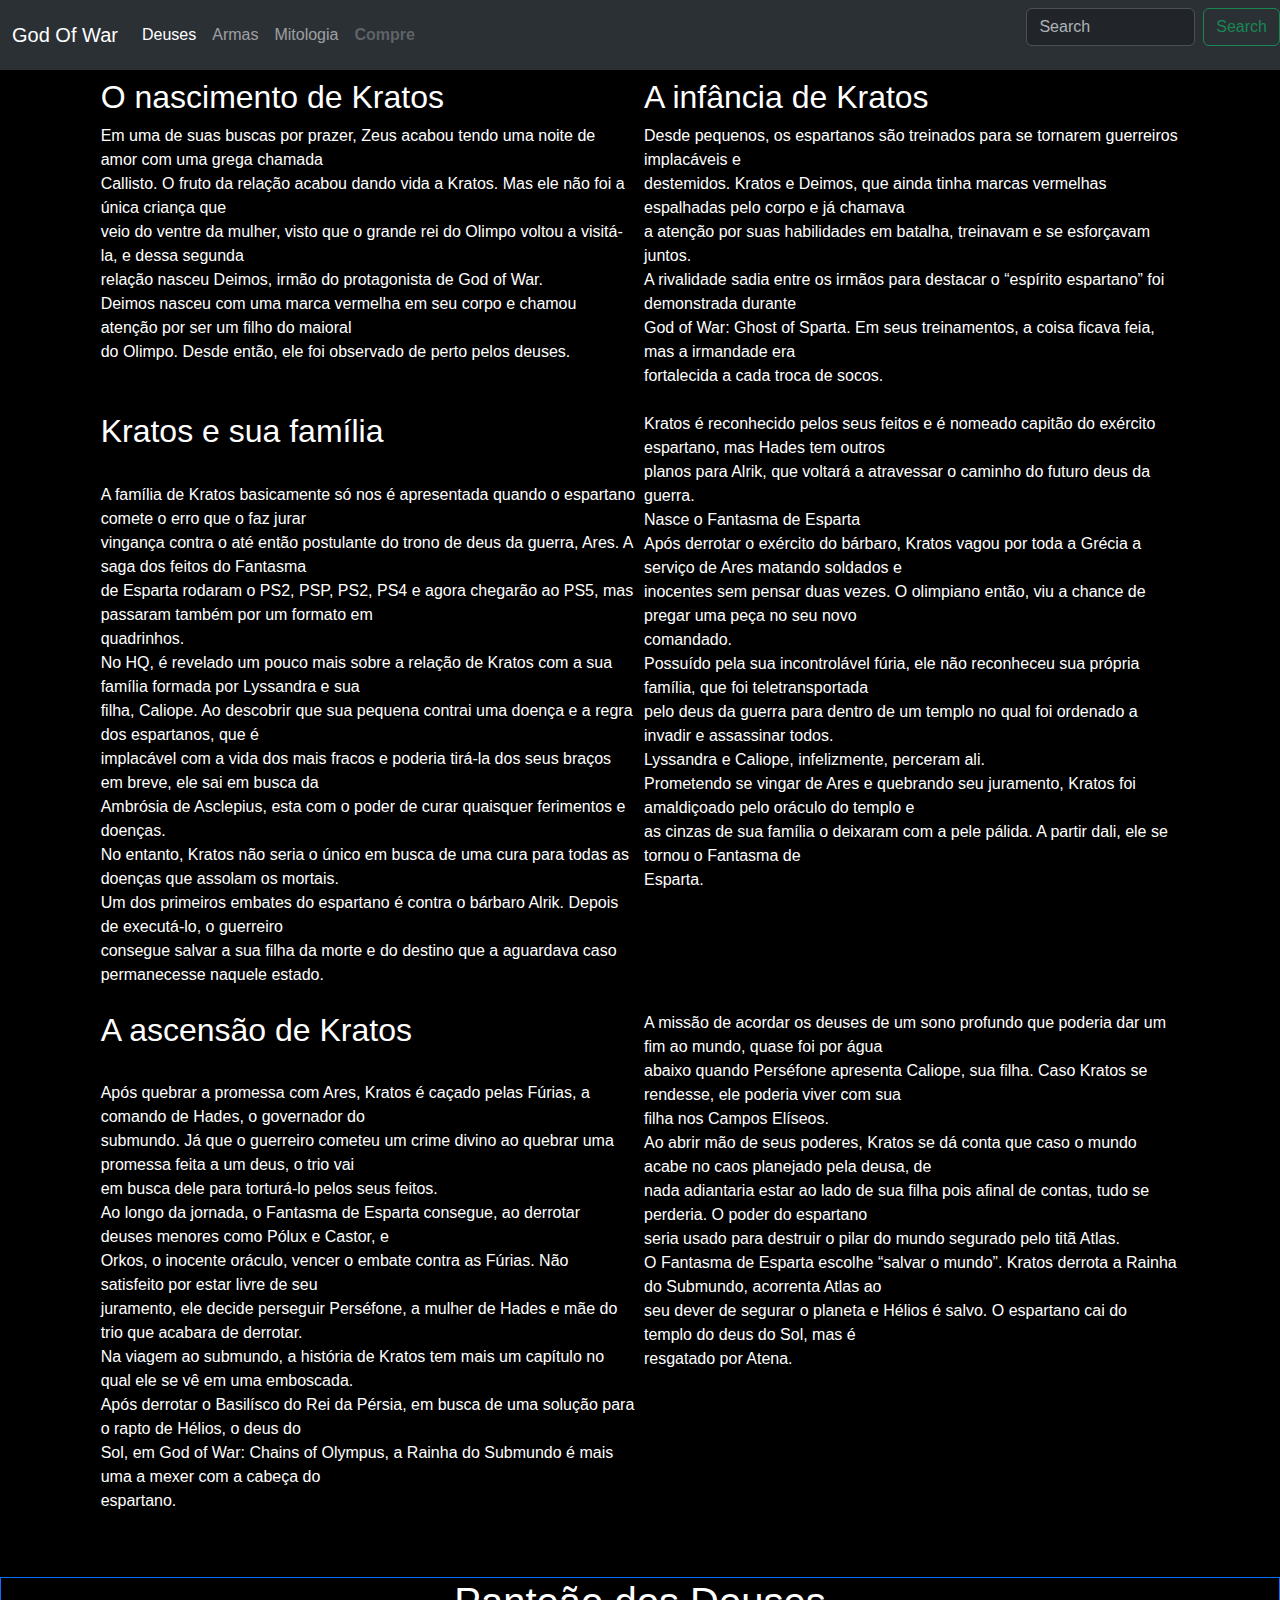
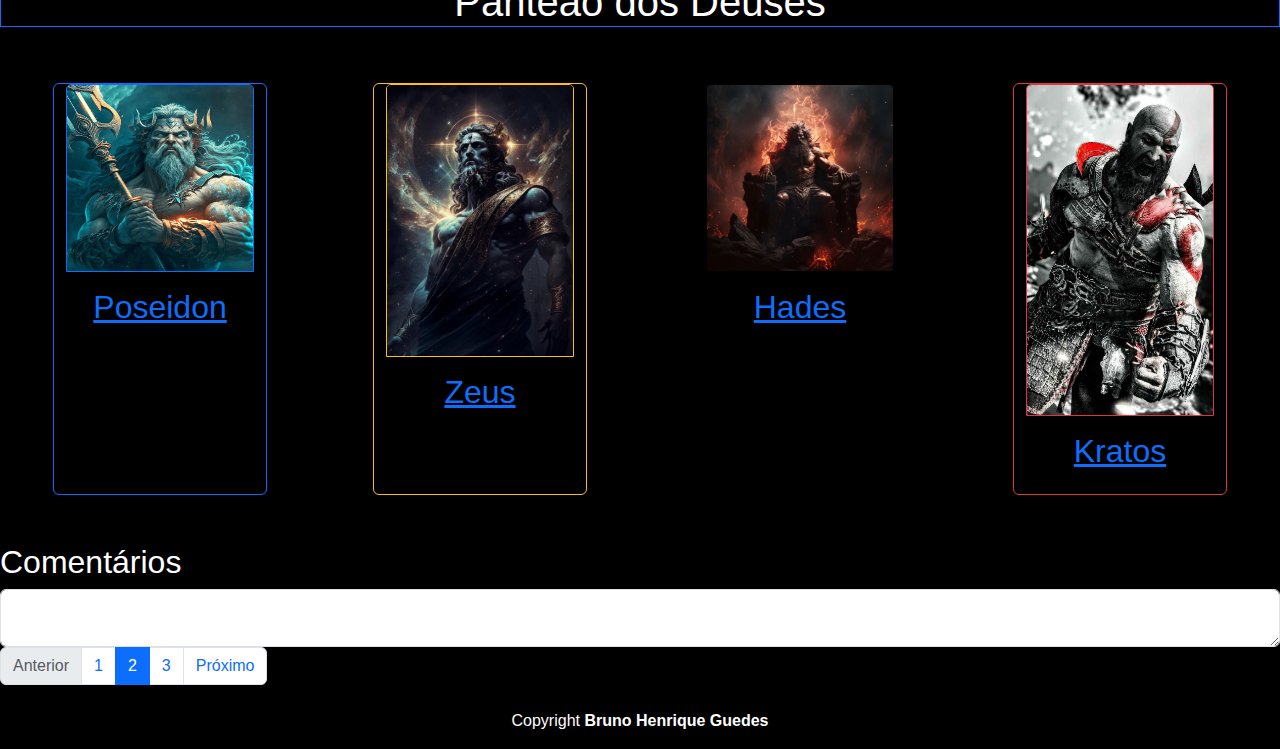
<file: public/index.html>
<html lang="pt-br">

<head>
    <meta charset="UTF-8">
    <meta name="viewport" content="width=device-width, initial-scale=1.0">
    <title>God of War</title>
    <link href="https://cdn.jsdelivr.net/npm/bootstrap@5.2.2/dist/css/bootstrap.min.css" rel="stylesheet">
    <link rel="stylesheet" href="styles.css">
   
    <style>
        body {
            font-family: sans-serif;
            color: white;
            background-color: black;

        }

        .card{
            align-items: center;
            text-align: center;
            background-color: black;
            
        }
        div.card {
            justify-content: space-between;
        }
        h1{
            text-align: center;
            align-items: center;
        }
        
       
    </style>
</head>
<header>
    <nav class="navbar navbar-expand-lg bg-primary bg-body-tertiary" data-bs-theme="dark">
        <div class="container-fluid">
            <a class="navbar-brand" href="#">God Of War</a>
            <button class="navbar-toggler" type="button" data-bs-toggle="collapse" data-bs-target="#navbarNavAltMarkup"
                aria-controls="navbarNavAltMarkup" aria-expanded="false" aria-label="Toggle navigation">
                <span class="navbar-toggler-icon"></span>
            </button>
            <div class="collapse navbar-collapse" id="navbarNavAltMarkup">
                <div class="navbar-nav">
                    <a class="nav-link active" aria-current="page" href="#">Deuses</a>
                    <a class="nav-link" href="#">Armas</a>
                    <a class="nav-link" href="#">Mitologia</a>
                    <a class="nav-link disabled" aria-disabled="true"><strong>Compre</strong></a>
                </div>
            </div>
        </div>

        <form class="d-flex" role="search">
            <input class="form-control me-2" type="search" placeholder="Search" aria-label="Search" />
            <button class="btn btn-outline-success" type="submit">Search</button>
        </form>
    </nav>
</header>

<body>

    <div class="container-fluid1 ">
        <div class="row ">
            <div class="col-12 col-md-6 col-lg-1"></div>
            <article class="col-12 col-md-6 col-lg-5   g-2">
                <h2>O nascimento de Kratos</h2>
                <p>Em uma de suas buscas por prazer, Zeus acabou tendo uma noite de amor com uma grega chamada<br>
                    Callisto. O fruto da relação acabou dando vida a Kratos. Mas ele não foi a única criança que<br>
                    veio do ventre da mulher, visto que o grande rei do Olimpo voltou a visitá-la, e dessa segunda<br>
                    relação nasceu Deimos, irmão do protagonista de God of War.<br>

                    Deimos nasceu com uma marca vermelha em seu corpo e chamou atenção por ser um filho do
                    maioral<br>
                    do Olimpo. Desde então, ele foi observado de perto pelos deuses.<br>
            </article>
            <article class="col-12 col-md-6 col-lg-5 g-2 ">
                <h2>A infância de Kratos</h2>
                <p>Desde pequenos, os espartanos são treinados para se tornarem guerreiros implacáveis e<br>
                    destemidos. Kratos e Deimos, que ainda tinha marcas vermelhas espalhadas pelo corpo e já
                    chamava<br>
                    a atenção por suas habilidades em batalha, treinavam e se esforçavam juntos.<br>

                    A rivalidade sadia entre os irmãos para destacar o “espírito espartano” foi demonstrada
                    durante<br>
                    God of War: Ghost of Sparta. Em seus treinamentos, a coisa ficava feia, mas a irmandade era<br>
                    fortalecida a cada troca de socos.</p>
            </article>
            <div class="col-12 col-md-6 col-lg-1"></div>
            <div class="col-12 col-md-6 col-lg-1"></div>
            <article class="col-12 col-md-6 col-lg-5 g-2">
                <H2>Kratos e sua família</H2> <br>
                <p> A família de Kratos basicamente só nos é apresentada quando o espartano comete o erro que o faz
                    jurar<br>
                    vingança contra o até então postulante do trono de deus da guerra, Ares. A saga dos feitos do
                    Fantasma<br>
                    de Esparta rodaram o PS2, PSP, PS2, PS4 e agora chegarão ao PS5, mas passaram também por um formato
                    em<br>
                    quadrinhos.<br>

                    No HQ, é revelado um pouco mais sobre a relação de Kratos com a sua família formada por Lyssandra e
                    sua<br>
                    filha, Caliope. Ao descobrir que sua pequena contrai uma doença e a regra dos espartanos, que é<br>
                    implacável com a vida dos mais fracos e poderia tirá-la dos seus braços em breve, ele sai em busca
                    da<br>
                    Ambrósia de Asclepius, esta com o poder de curar quaisquer ferimentos e doenças.<br>
                    No entanto, Kratos não seria o único em busca de uma cura para todas as doenças que assolam os
                    mortais.<br>
                    Um dos primeiros embates do espartano é contra o bárbaro Alrik. Depois de executá-lo, o
                    guerreiro<br>
                    consegue salvar a sua filha da morte e do destino que a aguardava caso permanecesse naquele
                    estado.<br>
            </article>
            
            <article class="col-12 col-md-6 col-lg-5   g-2">Kratos é reconhecido
                pelos seus feitos e é nomeado capitão do exército espartano, mas Hades tem
                outros<br>
                planos para Alrik, que voltará a atravessar o caminho do futuro deus da guerra.<br>
                Nasce o Fantasma de Esparta<br>
                Após derrotar o exército do bárbaro, Kratos vagou por toda a Grécia a serviço de Ares matando soldados
                e<br>
                inocentes sem pensar duas vezes. O olimpiano então, viu a chance de pregar uma peça no seu novo<br>
                comandado.<br>
                Possuído pela sua incontrolável fúria, ele não reconheceu sua própria família, que foi
                teletransportada<br>
                pelo deus da guerra para dentro de um templo no qual foi ordenado a invadir e assassinar todos.<br>
                Lyssandra e Caliope, infelizmente, perceram ali.<br>
                Prometendo se vingar de Ares e quebrando seu juramento, Kratos foi amaldiçoado pelo oráculo do templo
                e<br>
                as cinzas de sua família o deixaram com a pele pálida. A partir dali, ele se tornou o Fantasma de<br>
                Esparta.<br></p>
            </article>
            <div class="col-12 col-md-6 col-lg-1"></div>
            <div class="col-12 col-md-6 col-lg-1"></div>
            <article class="col-12 col-md-6 col-lg-5  g-2">
                <H2>A ascensão de Kratos</H2><br>
                <p>Após quebrar a promessa com Ares, Kratos é caçado pelas Fúrias, a comando de Hades, o governador
                    do<br>
                    submundo. Já que o guerreiro cometeu um crime divino ao quebrar uma promessa feita a um deus, o trio
                    vai<br>
                    em busca dele para torturá-lo pelos seus feitos.<br>

                    Ao longo da jornada, o Fantasma de Esparta consegue, ao derrotar deuses menores como Pólux e Castor,
                    e<br>
                    Orkos, o inocente oráculo, vencer o embate contra as Fúrias. Não satisfeito por estar livre de
                    seu<br>
                    juramento, ele decide perseguir Perséfone, a mulher de Hades e mãe do trio que acabara de
                    derrotar.<br>
                    Na viagem ao submundo, a história de Kratos tem mais um capítulo no qual ele se vê em uma
                    emboscada.<br>
                    Após derrotar o Basilísco do Rei da Pérsia, em busca de uma solução para o rapto de Hélios, o deus
                    do<br>
                    Sol, em God of War: Chains of Olympus, a Rainha do Submundo é mais uma a mexer com a cabeça do<br>
                    espartano.<br>
            </article>
            <article class="col-12 col-md-6 col-lg-5   g-2"> A missão de acordar os deuses de
                um sono profundo que poderia dar um fim ao mundo, quase foi por
                água<br>
                abaixo quando Perséfone apresenta Caliope, sua filha. Caso Kratos se rendesse, ele poderia viver com
                sua<br>
                filha nos Campos Elíseos.<br>

                Ao abrir mão de seus poderes, Kratos se dá conta que caso o mundo acabe no caos planejado pela deusa,
                de<br>
                nada adiantaria estar ao lado de sua filha pois afinal de contas, tudo se perderia. O poder do
                espartano<br>
                seria usado para destruir o pilar do mundo segurado pelo titã Atlas.<br>

                O Fantasma de Esparta escolhe “salvar o mundo”. Kratos derrota a Rainha do Submundo, acorrenta Atlas
                ao<br>
                seu dever de segurar o planeta e Hélios é salvo. O espartano cai do templo do deus do Sol, mas é<br>
                resgatado por Atena.<br>
                </p>
            </article>
            <div class="col-12 col-md-6 col-lg-1"></div>
        </div>
        <div class="col-12 col-md-6 col-lg-1"></div>
<div class="container-fluid1">
        <div class="row">
        
        </div>

        <h1 class="border border-primary mt-5">Panteão dos Deuses</h1>

        <main id="tela">
            <div class="container-fluid py-5 border-primary">
                <div class="row justify-content-center">

                    <!-- CARD 1 -->
                    <div id="card0" class="card col-12 col-md-6 col-lg-2 border border-primary gap-1">
                        <a href="poseidon.html">
                            <img src="/img/poseidon.png" class="border border-primary card-img-top" alt="Poseidon">
                            <div class="card-body">
                                <h2>Poseidon</h2>
                            </div>
                        </a>
                    </div>

                    <div class="col-12 col-md-6 col-lg-1"></div>

                    <!-- CARD 2 -->
                    <div id="card1" class="card col-12 col-md-6 col-lg-2 border border-warning gap-1">
                        <a href="zeus.html">
                            <img src="/img/Zeus.jpg" class="border border-warning card-img-top" alt="Zeus">
                            <div class="card-body">
                                <h2>Zeus</h2>
                            </div>
                        </a>
                    </div>

                    <div class="col-12 col-md-6 col-lg-1"></div>

                    <!-- CARD 3 -->
                    <div id="card2" class="card col-12 col-md-6 col-lg-2 border border-black">
                        <a href="hades.html">
                            <img src="/img/hades.jpg" class="card-img-top border border-black" alt="Hades">
                            <div class="card-body">
                                <h2>Hades</h2>
                            </div>
                        </a>
                    </div>

                    <div class="col-12 col-md-6 col-lg-1"></div>

                    <!-- CARD 4 -->
                    <div id="card3" class="card col-12 col-md-6 col-lg-2 border border-danger">
                        <a href="kratos.html">
                            <img src="/img/kratos.jpg" class="card-img-top border border-danger" alt="Kratos">
                            <div class="card-body">
                                <h2>Kratos</h2>
                            </div>
                        </a>
                    </div>

                </div>
            </div>
        </main>

        <h2>Comentários</h2>
        <div class="form-floating">
            <textarea class="form-control" placeholder="Leave a comment here" id="floatingTextarea"></textarea>
            <label for="floatingTextarea">Comente aqui</label>
        </div>

        <nav aria-label="...">
            <ul class="pagination">
                <li class="page-item disabled"><a class="page-link">Anterior</a></li>
                <li class="page-item"><a class="page-link" href="#">1</a></li>
                <li class="page-item active"><a class="page-link" href="#" aria-current="page">2</a></li>
                <li class="page-item"><a class="page-link" href="#">3</a></li>
                <li class="page-item"><a class="page-link" href="#">Próximo</a></li>
            </ul>
        </nav>
    </div>

    <footer class="text-center mt-4">
        <p>Copyright <strong>Bruno Henrique Guedes</strong></p>
    </footer>

</body>

</html>
</file>
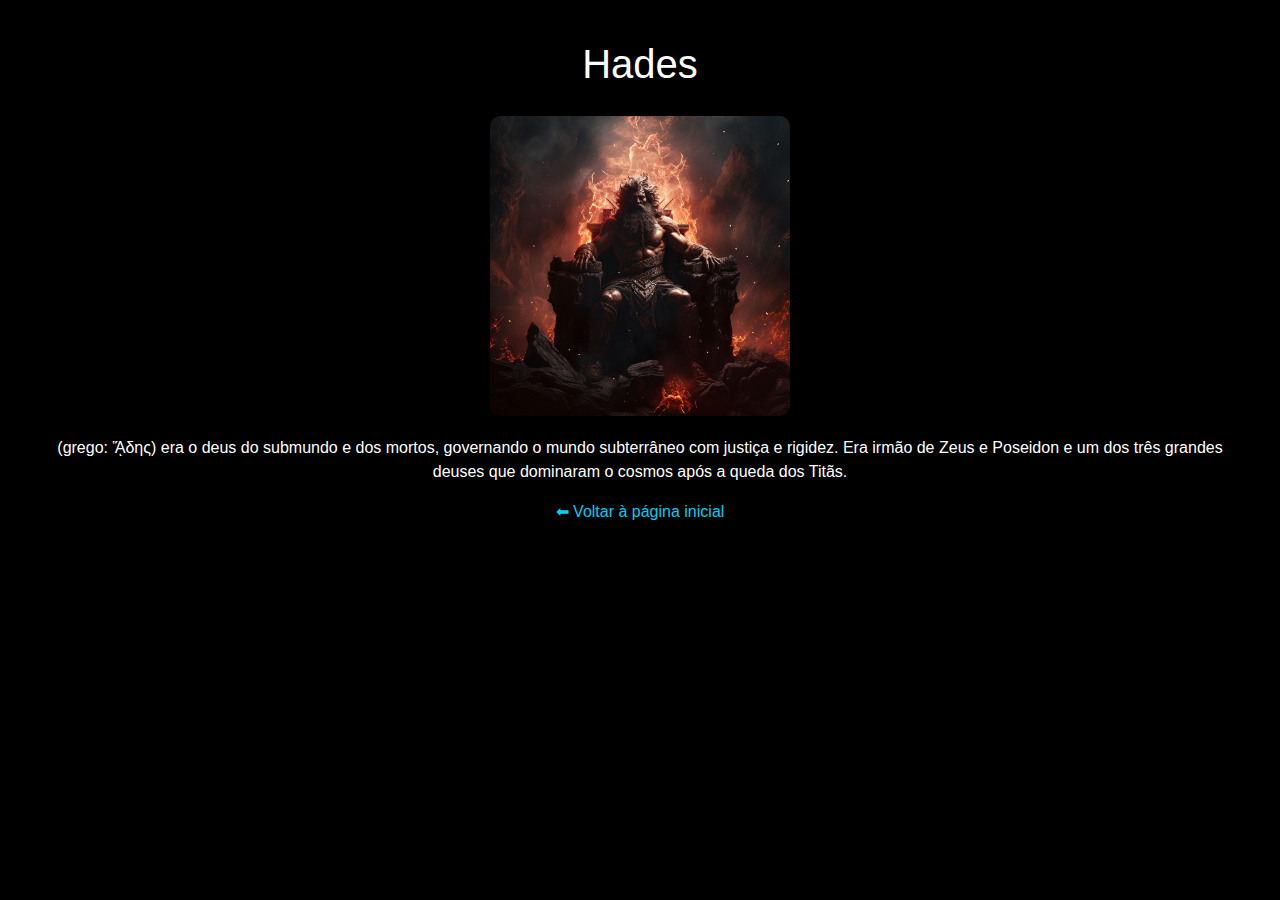
<file: public/hades.html>
<html lang="pt-br">
<head>
    <meta charset="UTF-8">
    <meta name="viewport" content="width=device-width, initial-scale=1.0">
    <title>Hades - Deus do Submundo</title>
    <link href="https://cdn.jsdelivr.net/npm/bootstrap@5.2.2/dist/css/bootstrap.min.css" rel="stylesheet">
    <style>
        body {
            background-color: black;
            color: white;
            text-align: center;
            padding: 40px;
            font-family: sans-serif;
        }
        img {
            width: 300px;
            border-radius: 10px;
            margin: 20px 0;
        }
        a {
            color: #0dcaf0;
            text-decoration: none;
        }
        a:hover {
            text-decoration: underline;
        }
    </style>
</head>
<body>
    <h1>Hades</h1>
    <img src="/img/hades.jpg" alt="Hades">
    <p>(grego: ᾍδης) era o deus do submundo e dos mortos, governando o mundo subterrâneo com justiça e rigidez.
        Era irmão de Zeus e Poseidon e um dos três grandes deuses que dominaram o cosmos após a queda dos Titãs.
    </p>
    <a href="index.html">⬅ Voltar à página inicial</a>
</body>
</html>
</file>
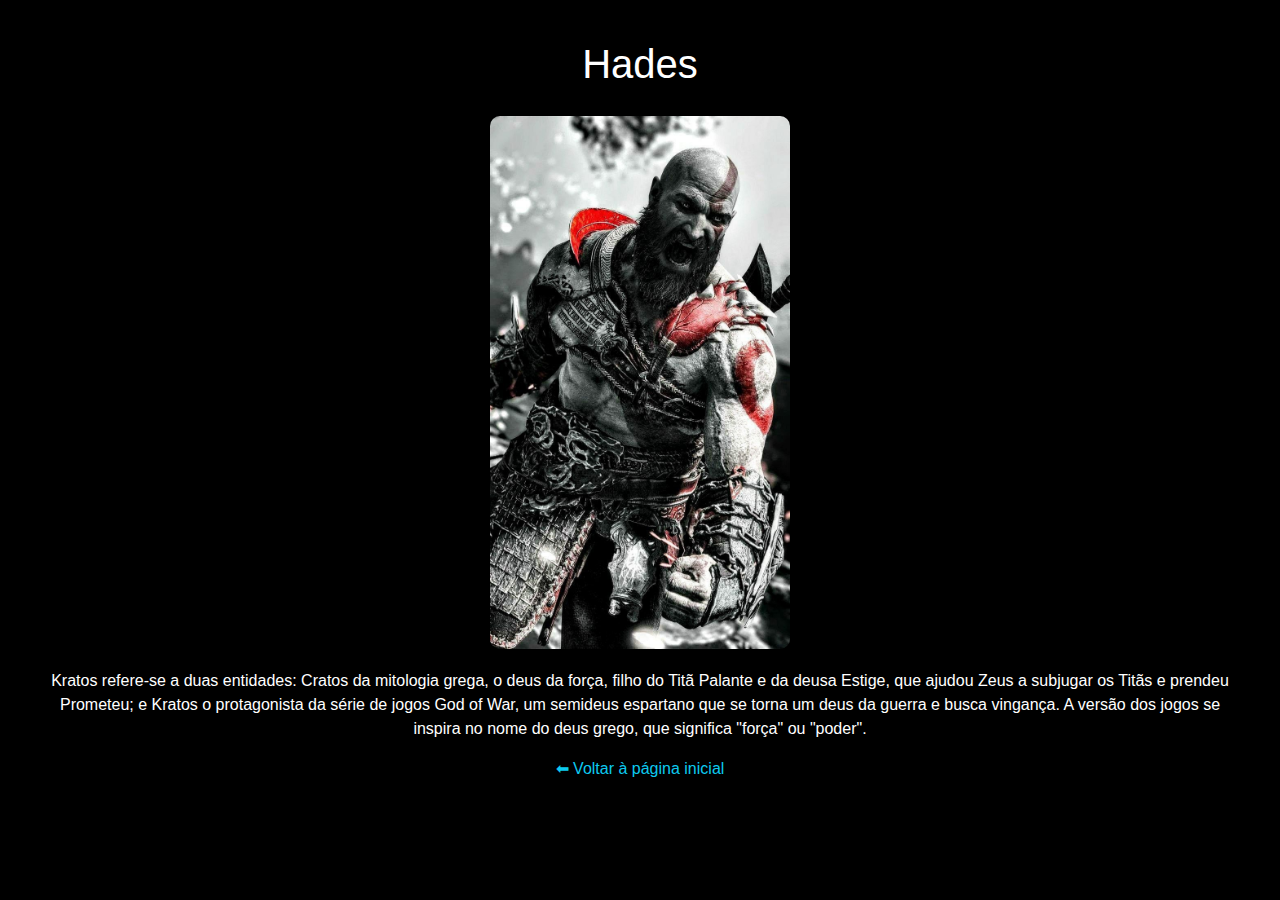
<file: public/kratos.html>
<html lang="pt-br">
<head>
    <meta charset="UTF-8">
    <meta name="viewport" content="width=device-width, initial-scale=1.0">
    <title>Hades - Deus do Submundo</title>
    <link href="https://cdn.jsdelivr.net/npm/bootstrap@5.2.2/dist/css/bootstrap.min.css" rel="stylesheet">
    <style>
        body {
            background-color: black;
            color: white;
            text-align: center;
            padding: 40px;
            font-family: sans-serif;
        }
        img {
            width: 300px;
            border-radius: 10px;
            margin: 20px 0;
        }
        a {
            color: #0dcaf0;
            text-decoration: none;
        }
        a:hover {
            text-decoration: underline;
        }
    </style>
</head>
<body>
    <h1>Hades</h1>
    <img src="/img/kratos.jpg" alt="Kratos">
    <p>Kratos refere-se a duas entidades: Cratos da mitologia grega, o deus da força, filho  do Titã Palante e da deusa Estige, que ajudou Zeus a subjugar os Titãs e prendeu Prometeu; e Kratos o protagonista da série de jogos God of War, um semideus espartano que se torna um deus da guerra e busca vingança. A versão dos jogos se inspira no nome do deus grego, que significa "força" ou "poder".
    </p>
    <a href="index.html">⬅ Voltar à página inicial</a>
</body>
</html>
</file>
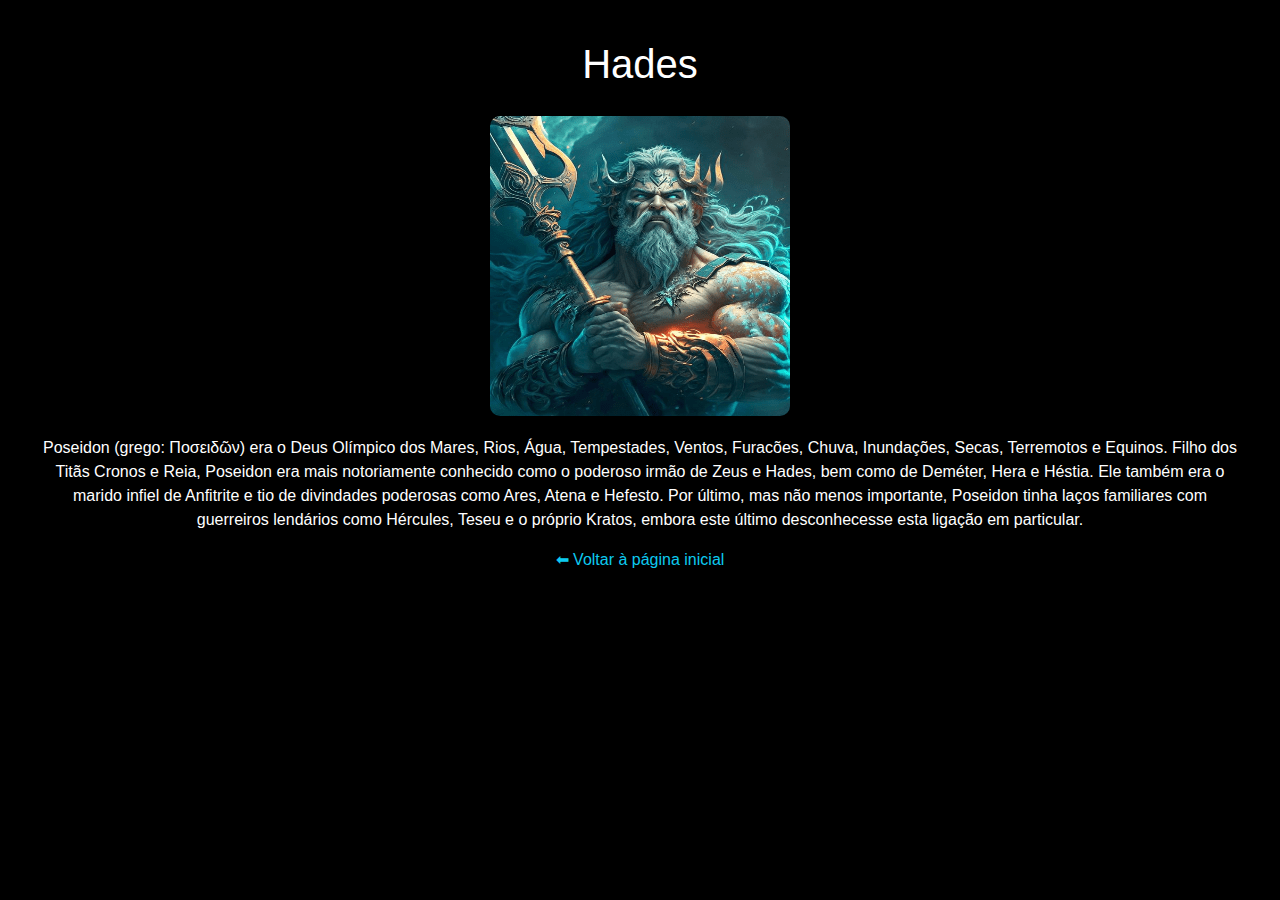
<file: public/poseidon.html>
<html lang="pt-br">
<head>
    <meta charset="UTF-8">
    <meta name="viewport" content="width=device-width, initial-scale=1.0">
    <title>Hades - Deus do Submundo</title>
    <link href="https://cdn.jsdelivr.net/npm/bootstrap@5.2.2/dist/css/bootstrap.min.css" rel="stylesheet">
    <style>
        body {
            background-color: black;
            color: white;
            text-align: center;
            padding: 40px;
            font-family: sans-serif;
        }
        img {
            width: 300px;
            border-radius: 10px;
            margin: 20px 0;
        }
        a {
            color: #0dcaf0;
            text-decoration: none;
        }
        a:hover {
            text-decoration: underline;
        }
    </style>
</head>
<body>
    <h1>Hades</h1>
    <img src="/img/poseidon.png" alt="Poseidon">
    <p>Poseidon (grego: Ποσειδῶν) era o Deus Olímpico dos Mares, Rios, Água, Tempestades, Ventos, Furacões, Chuva, Inundações, Secas, Terremotos e Equinos. Filho dos Titãs Cronos e Reia, Poseidon era mais notoriamente conhecido como o poderoso irmão de Zeus e Hades, bem como de Deméter, Hera e Héstia. Ele também era o marido infiel de Anfitrite e tio de divindades poderosas como Ares, Atena e Hefesto. Por último, mas não menos importante, Poseidon tinha laços familiares com guerreiros lendários como Hércules, Teseu e o próprio Kratos, embora este último desconhecesse esta ligação em particular.
    </p>
    <a href="index.html">⬅ Voltar à página inicial</a>
</body>
</html>
</file>
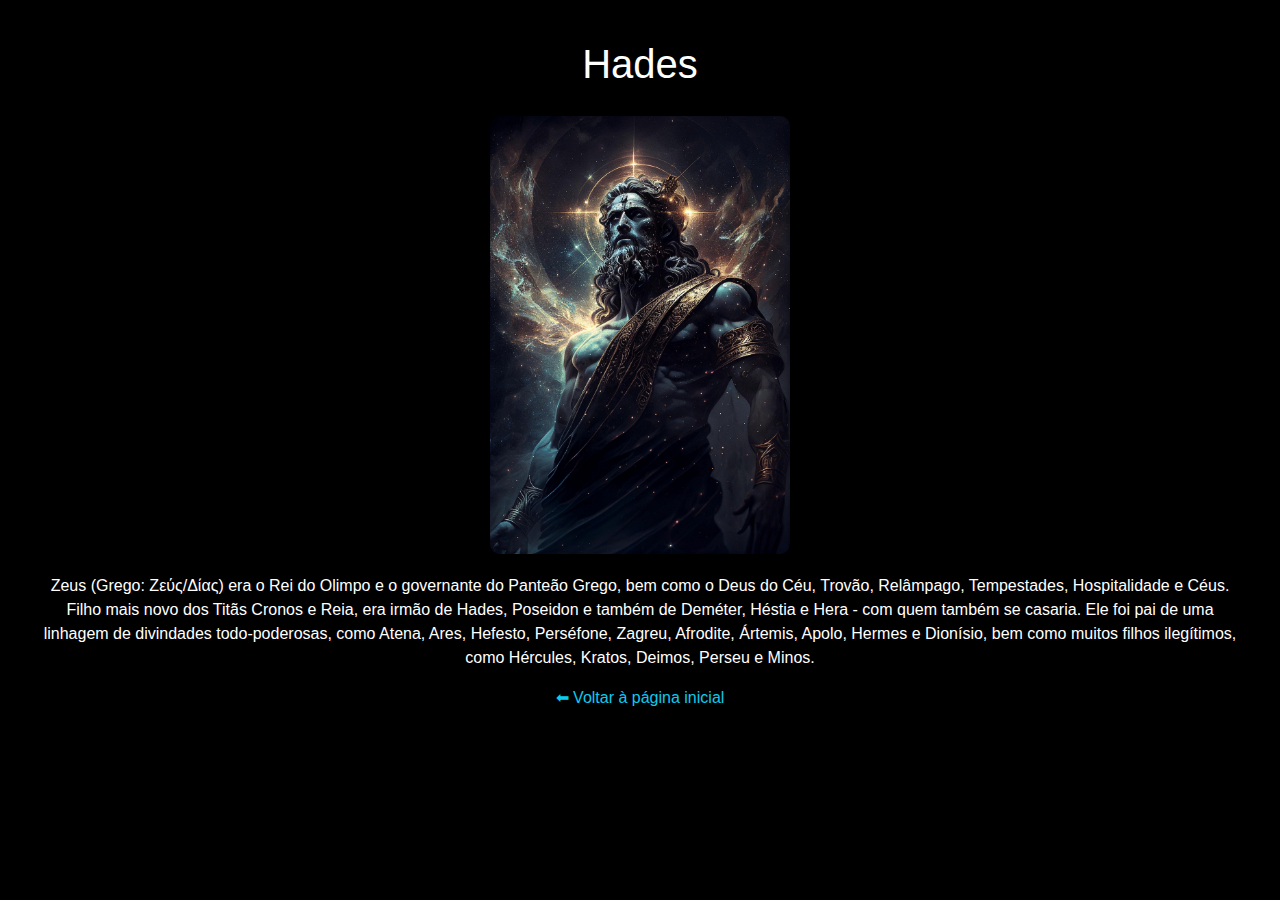
<file: public/zeus.html>
<html lang="pt-br">
<head>
    <meta charset="UTF-8">
    <meta name="viewport" content="width=device-width, initial-scale=1.0">
    <title>Hades - Deus do Submundo</title>
    <link href="https://cdn.jsdelivr.net/npm/bootstrap@5.2.2/dist/css/bootstrap.min.css" rel="stylesheet">
    <style>
        body {
            background-color: black;
            color: white;
            text-align: center;
            padding: 40px;
            font-family: sans-serif;
        }
        img {
            width: 300px;
            border-radius: 10px;
            margin: 20px 0;
        }
        a {
            color: #0dcaf0;
            text-decoration: none;
        }
        a:hover {
            text-decoration: underline;
        }
    </style>
</head>
<body>
    <h1>Hades</h1>
    <img src="/img/Zeus.jpg" alt="Zeus">
    <p>Zeus (Grego: Ζεύς/Δίας) era o Rei do Olimpo e o governante do Panteão Grego, bem como o Deus do Céu, Trovão, Relâmpago, Tempestades, Hospitalidade e Céus. Filho mais novo dos Titãs Cronos e Reia, era irmão de Hades, Poseidon e também de Deméter, Héstia e Hera - com quem também se casaria. Ele foi pai de uma linhagem de divindades todo-poderosas, como Atena, Ares, Hefesto, Perséfone, Zagreu, Afrodite, Ártemis, Apolo, Hermes e Dionísio, bem como muitos filhos ilegítimos, como Hércules, Kratos, Deimos, Perseu e Minos.
    </p>
    <a href="index.html">⬅ Voltar à página inicial</a>
</body>
</html>
</file>
<file: public/styles.css>
body {
            font-family: sans-serif;
            color: white;
            background-color: black;

        }

        .card{
            align-items: center;
            text-align: center;
            background-color: black;
            
        }
        div.card {
            justify-content: space-between;
        }
        h1{
            text-align: center;
            align-items: center;
        }
</file>
